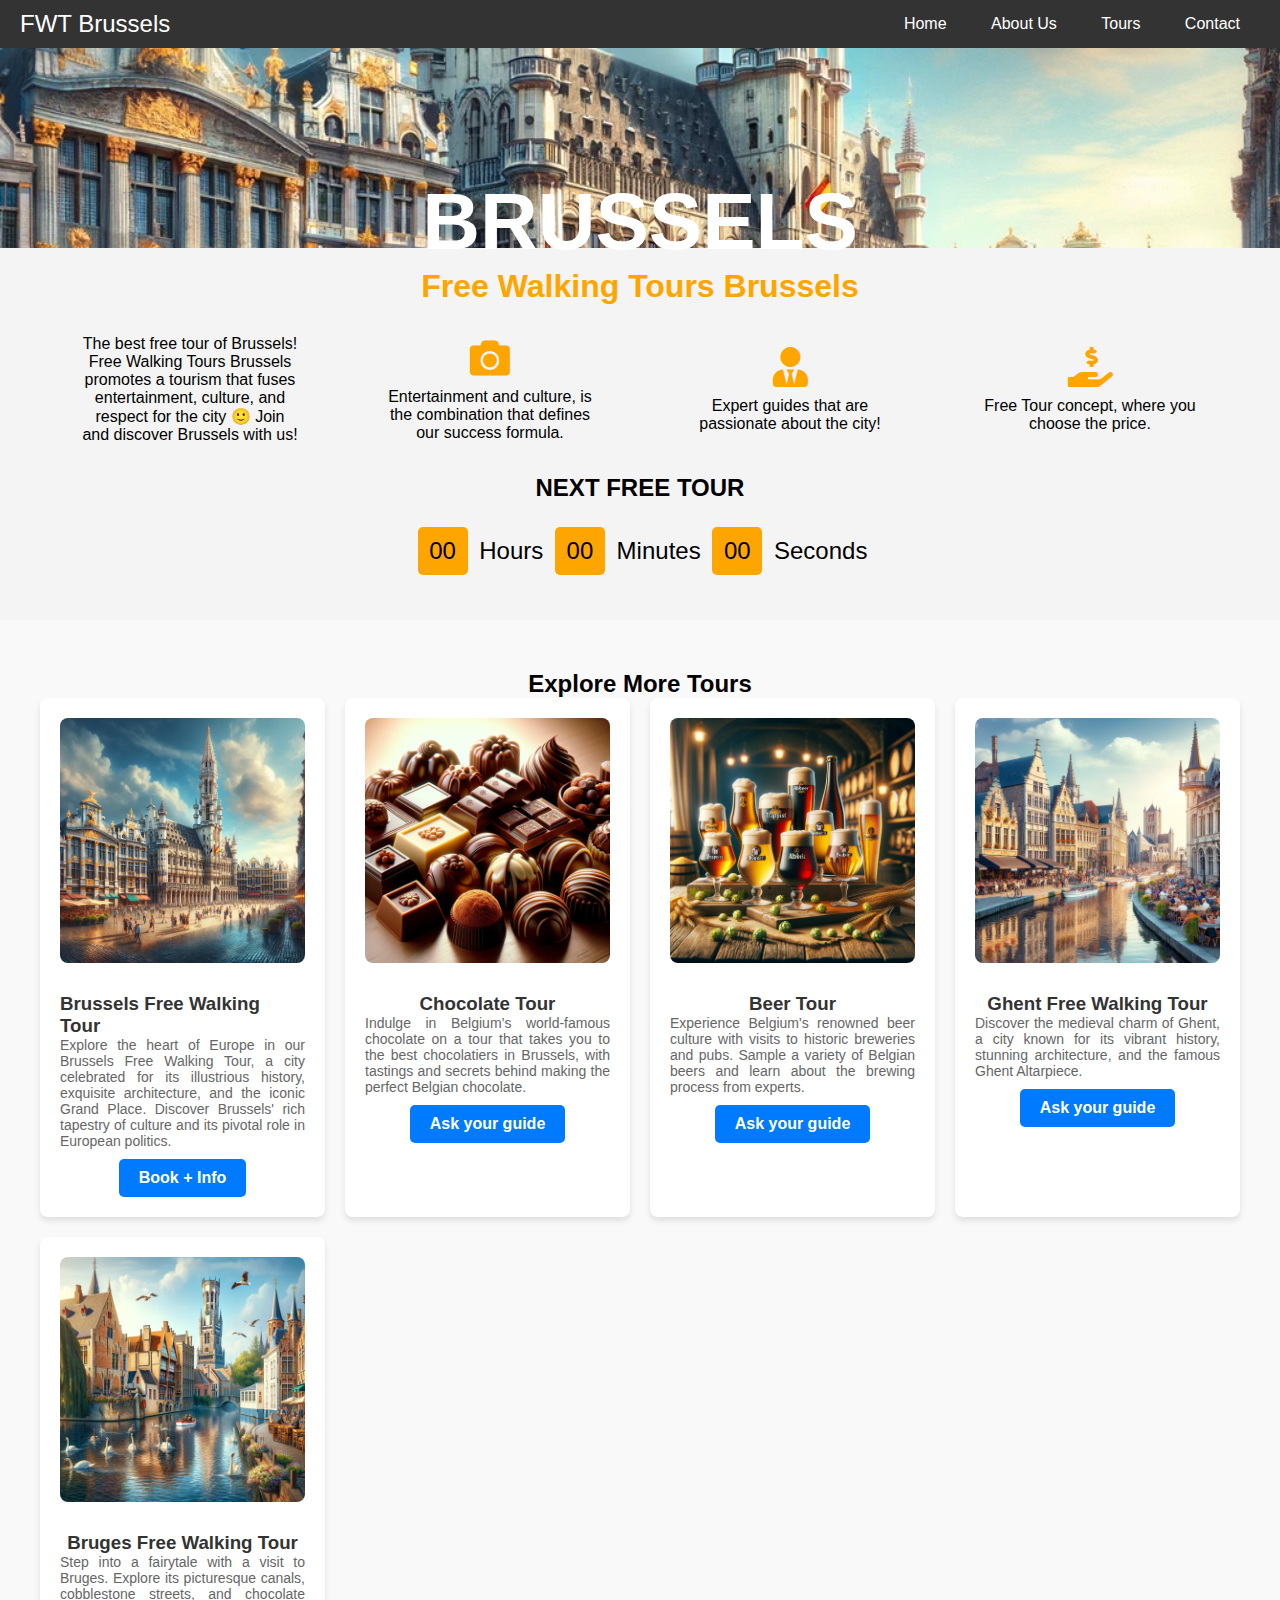
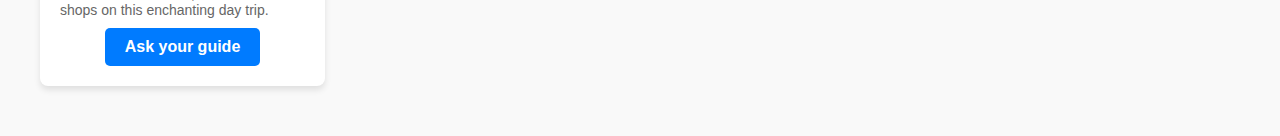
<file: index.html>
<!DOCTYPE html>
<html lang="en">
<head>
    <meta charset="UTF-8">
    <meta name="viewport" content="width=device-width, initial-scale=1.0">
  <!-- Primary Meta Tags -->
<title>Free Walking Tour Brussels | Discover the Heart of the City</title>
<meta name="description" content="Join our free walking tour in Brussels to explore the Grand Place, Manneken Pis, and more with local guides. Dive into the city's rich history and vibrant culture.">
<meta name="keywords" content="free walking tour Brussels, Brussels city tour, Grand Place, Manneken Pis, Brussels sightseeing, discover Brussels, Brussels history tour, Brussels culture tour">

<!-- Open Graph / Facebook -->
<meta property="og:title" content="Free Walking Tour Brussels | Discover the Heart of the City">
<meta property="og:description" content="Join our free walking tour in Brussels to explore the Grand Place, Manneken Pis, and more with local guides. Dive into the city's rich history and vibrant culture.">
<meta property="og:image" content="images/brussels-walking-tour.webp">
<meta property="og:url" content="https://www.freewalkingtourbrussels.com">
<meta property="og:type" content="website">

<!-- Twitter -->
<meta name="twitter:card" content="summary_large_image">
<meta name="twitter:title" content="Free Walking Tour Brussels | Discover the Heart of the City">
<meta name="twitter:description" content="Join our free walking tour in Brussels to explore the Grand Place, Manneken Pis, and more with local guides. Dive into the city's rich history and vibrant culture.">
<meta name="twitter:image" content="images/brussels-walking-tour.webp">


<link rel="stylesheet" href="style.css">
<style>
* {
    margin: 0;
    padding: 0;
    box-sizing: border-box;
}

body {
    font-family: Arial, sans-serif;
}

.navbar {
    display: flex;
    justify-content: space-between;
    align-items: center;
    background-color: #333;
    padding: 10px 20px;
}

.logo a {
    color: white;
    text-decoration: none;
    font-size: 24px;
}

.nav-links {
    list-style: none;
}

.nav-links li {
    display: inline-block;
}

.nav-links li a {
    color: white;
    text-decoration: none;
    padding: 10px 20px;
    transition: background 0.3s;
}

.nav-links li a:hover {
    background-color: #555;
}

.burger {
    display: none;
    cursor: pointer;
}

.burger div {
    width: 25px;
    height: 3px;
    background-color: white;
    margin: 5px;
    transition: all 0.3s ease;
}

@media screen and (max-width: 768px) {
    .nav-links {
        position: absolute;
        right: 0px;
        height: 92vh;
        top: 8vh;
        background-color: #333;
        display: flex;
        flex-direction: column;
        align-items: center;
        width: 50%;
        transform: translateX(100%);
        transition: transform 0.5s ease-in;
        z-index: 500;
        color: white;
    }

    .nav-links li {
        opacity: 0;
    }

    .burger {
        display: block;
    }
}

    header {
    background-image: url('images/brussels-walking-tour.webp');
    background-size: cover;
    background-position: center;
    color: white;
    padding: 100px 0;
    position: relative;   
}

#free-tour-brussels {
    font-family: Arial, sans-serif;
    text-align: center;
    padding: 20px;
    background-color: #f4f4f4;
}

#free-tour-brussels h1 {
    color: orange;
}

.countdown {
    font-size: 24px;
    margin: 20px;
}

.countdown span {
    display: inline-block;
    width: 50px;
    padding: 10px;
    background-color: orange;
    margin: 5px;
    border-radius: 5px;
}

.countdown span:not(:last-child):after {
    content: "";
}

.features-container {
    display: flex;
    justify-content: space-around; /* Distribute space evenly */
    align-items: center; /* Center items vertically */
    flex-wrap: wrap; /* Wrap items to next line on small screens */
    padding: 20px;
    background: #f4f4f4;
    border-radius: 8px;
}

.feature-item {
    display: flex;
    align-items: center; /* Align text and icon vertically */
    flex-direction: column; /* Stack icon and text vertically */
    flex-basis: 20%; /* Give each item a base width */
    text-align: center;
    padding: 10px;
}

.feature-item i {
    font-size: 40px; /* Larger icons */
    margin-bottom: 10px; /* Space between icon and text */
    color: orange; /* Icon color */
}

@media (max-width: 768px) {
    .features-container {
        flex-direction: column;
    }

    .feature-item {
        flex-basis: 100%; /* Full width on small screens */
    }
}


</style>
<link rel="stylesheet" href="https://cdnjs.cloudflare.com/ajax/libs/font-awesome/5.15.1/css/all.min.css">
</head>
<body>
    <nav class="navbar">
        <div class="logo">
            <a href="index.html">FWT Brussels</a>
        </div>
        <ul class="nav-links">
            <li><a href="#home">Home</a></li>
            <li><a href="#about">About Us</a></li>
            <li><a href="#tours">Tours</a></li>
            <li><a href="#contact">Contact</a></li>
        </ul>
        <div class="burger">
            <div></div>
            <div></div>
            <div></div>
        </div>
    </nav>

    <header>
        <div class="header-content">
<!--<i class="fab fa-tripadvisor"></i>-->
        </div>
        <div class="cityname"><b>BRUSSELS</b></div>
    </header>

    <section id="free-tour-brussels">
        <h1>Free Walking Tours Brussels</h1>
        <div class="features-container">
            <div class="feature-item">
                <!--<i class="fas fa-theater-masks"></i>-->
                <p>The best free tour of Brussels! Free Walking Tours Brussels promotes a tourism that fuses entertainment, culture, and respect for the city 🙂 Join and discover Brussels with us!</p>
            </div>
            <div class="feature-item">
                <i class="fas fa-camera"></i>
                <p>Entertainment and culture, is the combination that defines our success formula.</p>
            </div>
            <div class="feature-item">
                <i class="fas fa-user-tie"></i>
                <p>Expert guides that are passionate about the city!</p>
            </div>
            <div class="feature-item">
                <i class="fas fa-hand-holding-usd"></i>
                <p>Free Tour concept, where you choose the price.</p>
            </div>
        </div>
        
        <div id="next-tour-countdown">
            <h2>NEXT FREE TOUR</h2>
            <div class="countdown">
                <span id="hours">00</span> Hours
                <span id="minutes">00</span> Minutes
                <span id="seconds">00</span> Seconds
            </div>
        </div>
    </section>

    <section id="other-tours">
        <div class="container">
            <h2>Explore More Tours</h2>
            <div class="tour-items">
                <div class="tour-item">
                    <img src="images/brussels-walking-tour-md.webp" alt="Brussels Free Walking Tour" loading="lazy">
                    <h3>Brussels Free Walking Tour</h3>
                    <p>Explore the heart of Europe in our Brussels Free Walking Tour, a city celebrated for its illustrious history, exquisite architecture, and the iconic Grand Place. Discover Brussels' rich tapestry of culture and its pivotal role in European politics.</p>
                    <a href="free-walking-tour-brussels.html" class="read-more-btn">Book + Info</a>
                </div>
                <div class="tour-item">
                    <img src="images/chocolate-tour.webp" alt="Chocolate Tour" loading="lazy">
                    <h3>Chocolate Tour</h3>
                    <p>Indulge in Belgium’s world-famous chocolate on a tour that takes you to the best chocolatiers in Brussels, with tastings and secrets behind making the perfect Belgian chocolate.</p>
                    <a href="" class="read-more-btn">Ask your guide</a>
                </div>
                <div class="tour-item">
                    <img src="images/beer-tour.webp" alt="Beer Tour" loading="lazy">
                    <h3>Beer Tour</h3>
                    <p>Experience Belgium's renowned beer culture with visits to historic breweries and pubs. Sample a variety of Belgian beers and learn about the brewing process from experts.</p>
                    <a href="" class="read-more-btn">Ask your guide</a>
                </div>
                <div class="tour-item">
                    <img src="images/ghent-walking-tour.webp" alt="Ghent Free Walking Tour" loading="lazy">
                    <h3>Ghent Free Walking Tour</h3>
                    <p>Discover the medieval charm of Ghent, a city known for its vibrant history, stunning architecture, and the famous Ghent Altarpiece.</p>
                    <a href="" class="read-more-btn">Ask your guide</a>
                </div>
                <div class="tour-item">
                    <img src="images/bruges-walking-tour.webp" alt="Bruges Free Walking Tour" loading="lazy">
                    <h3>Bruges Free Walking Tour</h3>
                    <p>Step into a fairytale with a visit to Bruges. Explore its picturesque canals, cobblestone streets, and chocolate shops on this enchanting day trip.</p>
                    <a href="" class="read-more-btn">Ask your guide</a>
                </div>
            </div>
        </div>
    </section>


    <script>

function getNextTourDate() {
    var now = new Date();
    var tourTime = new Date(now.getFullYear(), now.getMonth(), now.getDate(), 11, 0, 0); // Today at 11:00 AM

    // If the current time is past today's 11:00 AM, set tourTime to tomorrow's 11:00 AM
    if (now.getTime() > tourTime.getTime()) {
        tourTime.setDate(tourTime.getDate() + 1);
    }

    return tourTime.getTime();
}


        function countdown() {
            const countDownDate = getNextTourDate();

    const x = setInterval(function() {
        const now = new Date().getTime();
        const distance = countDownDate - now;

        const hours = Math.floor((distance % (1000 * 60 * 60 * 24)) / (1000 * 60 * 60));
        const minutes = Math.floor((distance % (1000 * 60 * 60)) / (1000 * 60));
        const seconds = Math.floor((distance % (1000 * 60)) / 1000);

        document.getElementById("hours").textContent = hours < 10 ? '0' + hours : hours;
        document.getElementById("minutes").textContent = minutes < 10 ? '0' + minutes : minutes;
        document.getElementById("seconds").textContent = seconds < 10 ? '0' + seconds : seconds;

        if (distance < 0) {
            clearInterval(x);
            document.getElementById("next-tour-countdown").innerHTML = "The tour has started!";
        }
    }, 1000);
}

document.addEventListener('DOMContentLoaded', countdown);

    </script>

    <script>
        const burger = document.querySelector('.burger');
const navLinks = document.querySelector('.nav-links');

burger.addEventListener('click', () => {
    navLinks.style.transform = navLinks.style.transform === 'translateX(0%)' ? 'translateX(100%)' : 'translateX(0%)';
    // Animating links
    Array.from(navLinks.children).forEach((link, index) => {
        if (link.style.animation) {
            link.style.animation = '';
        } else {
            link.style.animation = `navLinkFade 0.5s ease forwards ${index / 7 + 0.3}s`;
        }
    });
});

// Optional: Add animation keyframes for nav links

    </script>
</body>
</html>
</file>
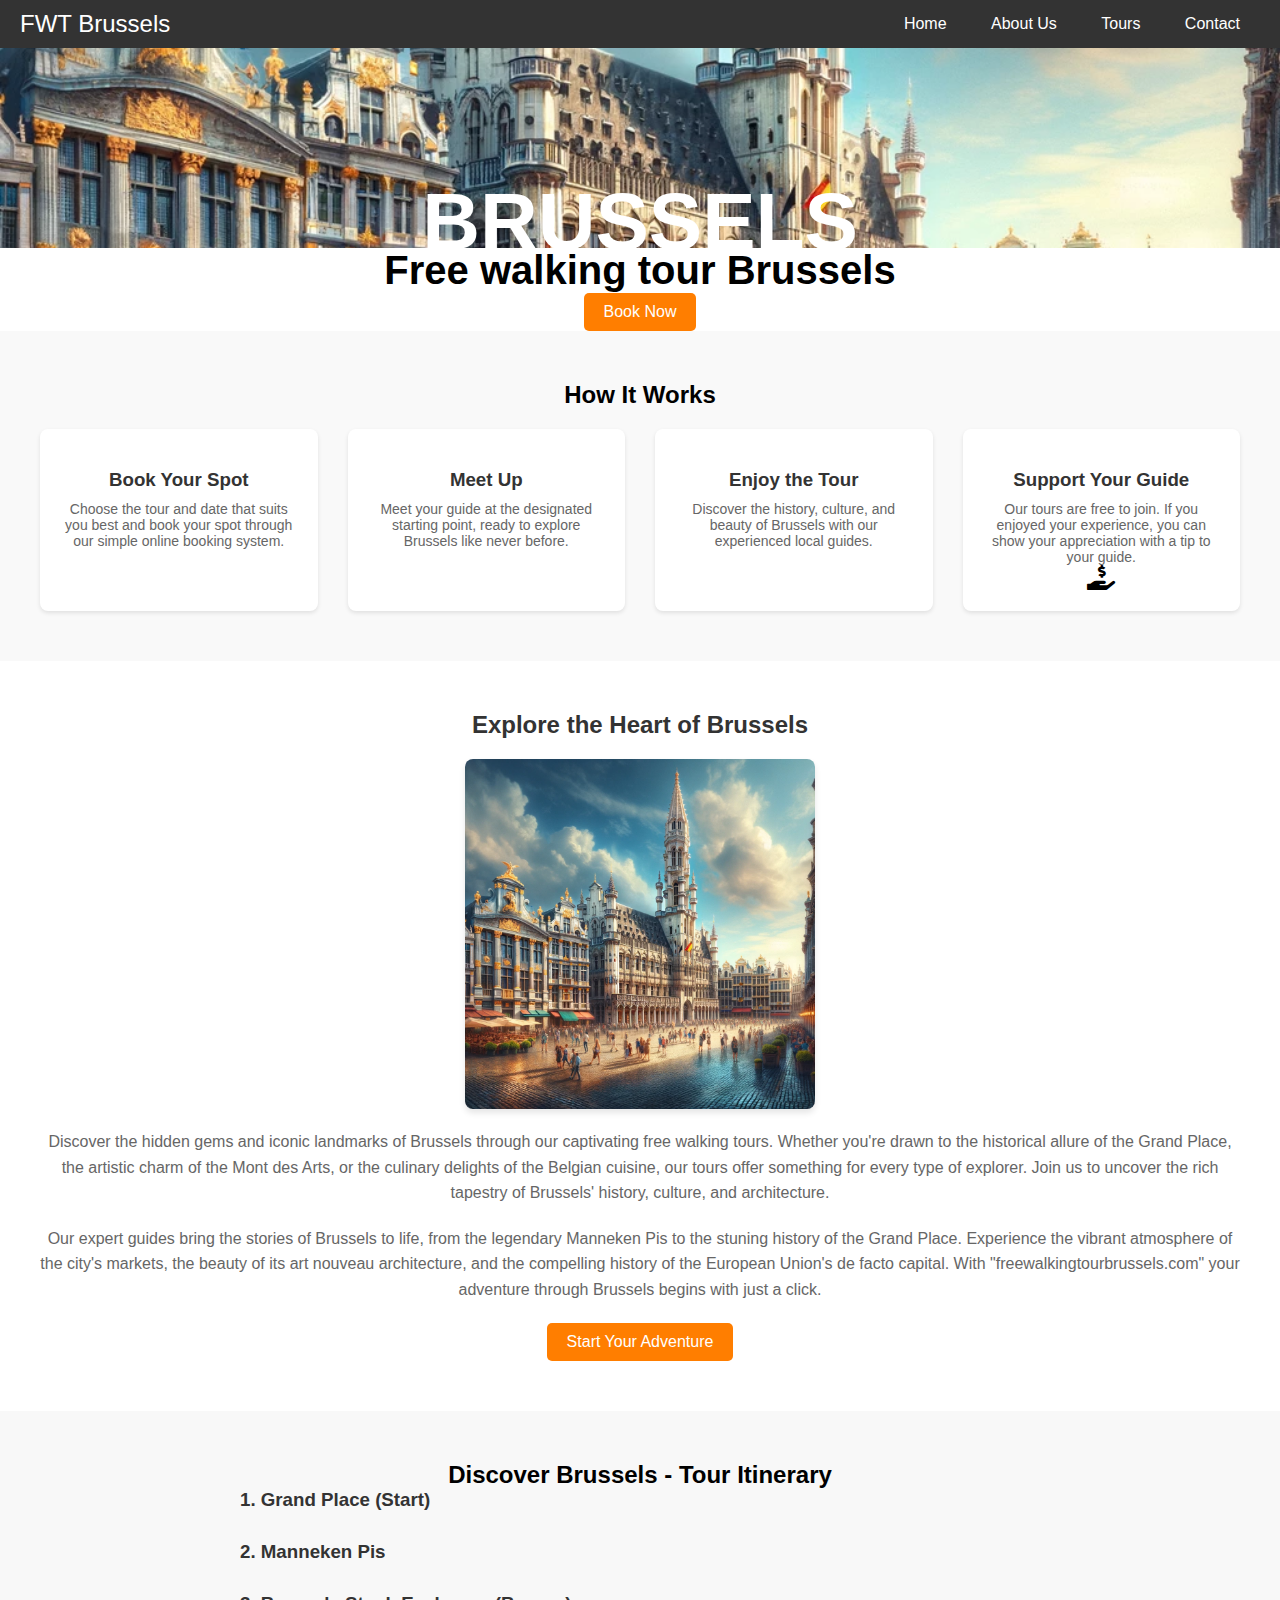
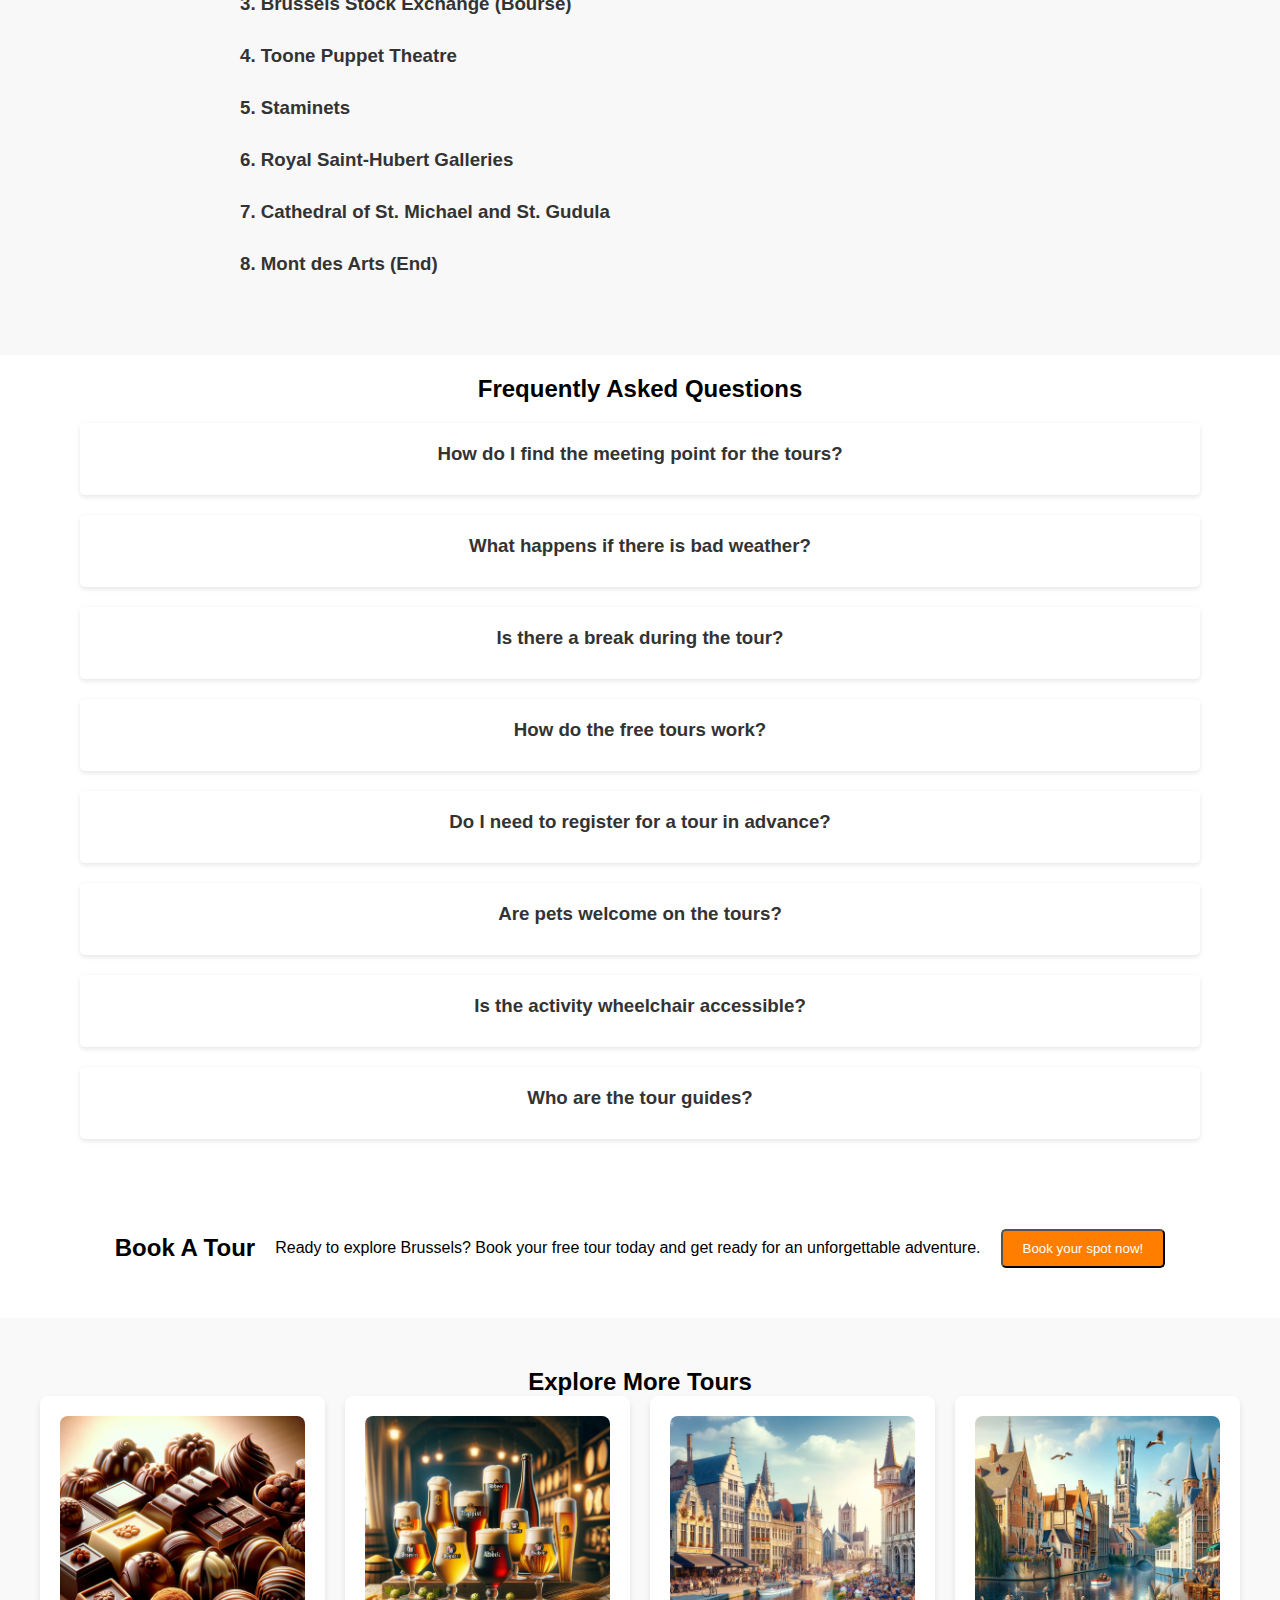
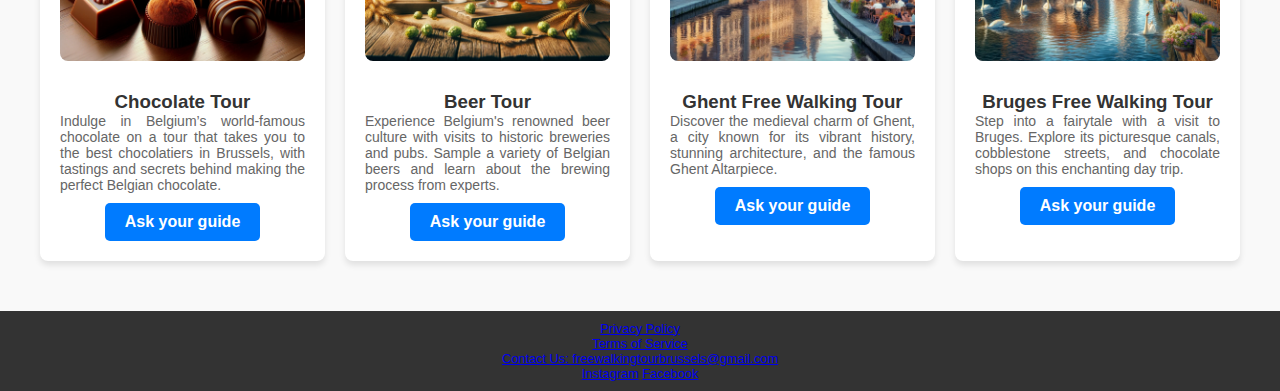
<file: free-walking-tour-brussels.html>
<!DOCTYPE html>
<html lang="en">
<head>
    <meta charset="UTF-8">
    <meta name="viewport" content="width=device-width, initial-scale=1.0">
  <!-- Primary Meta Tags -->
<title>Free Walking Tour Brussels | Discover the Heart of the City</title>
<meta name="description" content="Join our free walking tour in Brussels to explore the Grand Place, Manneken Pis, and more with local guides. Dive into the city's rich history and vibrant culture.">
<meta name="keywords" content="free walking tour Brussels, Brussels city tour, Grand Place, Manneken Pis, Brussels sightseeing, discover Brussels, Brussels history tour, Brussels culture tour">

<!-- Open Graph / Facebook -->
<meta property="og:title" content="Free Walking Tour Brussels | Discover the Heart of the City">
<meta property="og:description" content="Join our free walking tour in Brussels to explore the Grand Place, Manneken Pis, and more with local guides. Dive into the city's rich history and vibrant culture.">
<meta property="og:image" content="images/brussels-walking-tour.webp">
<meta property="og:url" content="https://www.freewalkingtourbrussels.com">
<meta property="og:type" content="website">

<!-- Twitter -->
<meta name="twitter:card" content="summary_large_image">
<meta name="twitter:title" content="Free Walking Tour Brussels | Discover the Heart of the City">
<meta name="twitter:description" content="Join our free walking tour in Brussels to explore the Grand Place, Manneken Pis, and more with local guides. Dive into the city's rich history and vibrant culture.">
<meta name="twitter:image" content="images/brussels-walking-tour.webp">


<link rel="stylesheet" href="style.css">
<style>
    header {
    background-image: url('images/brussels-walking-tour.webp');
    background-size: cover;
    background-position: center;
    color: white;
    padding: 100px 0;
    position: relative;   
}
</style>
<link rel="stylesheet" href="https://cdnjs.cloudflare.com/ajax/libs/font-awesome/5.15.1/css/all.min.css">
</head>
<body>

    <nav class="navbar">
        <div class="logo">
            <a href="index.html">FWT Brussels</a>
        </div>
        <ul class="nav-links">
            <li><a href="#home">Home</a></li>
            <li><a href="#about">About Us</a></li>
            <li><a href="#tours">Tours</a></li>
            <li><a href="#contact">Contact</a></li>
        </ul>
        <div class="burger">
            <div></div>
            <div></div>
            <div></div>
        </div>
    </nav>

    <header>
        <div class="header-content">
            <!--<i class="fab fa-tripadvisor"></i>-->
        </div>
       <div class="cityname"><b>BRUSSELS</b></div>
    </header>

    <div class="header-content">
        <h1>Free walking tour Brussels</h1>
        <!--<p>Discover Brussels Like Never Before</p>-->
        <a href="#book" class="cta">Book Now</a>
    </div>
    
    <section id="how-it-works">
        <div class="container">
            <h2>How It Works</h2>
            <div class="steps-container">
                <!--
                <div class="step">
                    <h3>Browse Tours</h3>
                    <p>Explore our selection of free walking tours in Brussels, each offering a unique perspective of the city.</p>
                </div>
                -->
                <div class="step">
                    <h3>Book Your Spot</h3>
                    <p>Choose the tour and date that suits you best and book your spot through our simple online booking system.</p>
                </div>
                <div class="step">
                    <h3>Meet Up</h3>
                    <p>Meet your guide at the designated starting point, ready to explore Brussels like never before.</p>
                </div>
                <div class="step">
                    <h3>Enjoy the Tour</h3>
                    <p>Discover the history, culture, and beauty of Brussels with our experienced local guides.</p>
                </div>
                <div class="step">
                    <h3>Support Your Guide</h3>
                    <p>Our tours are free to join. If you enjoyed your experience, you can show your appreciation with a tip to your guide.</p>
                    <i class="fas fa-hand-holding-usd"></i>
                </div>
            </div>
        </div>
    </section>

    
    <section id="explore-brussels" class="seo-section">
        <div class="container">
            <h2>Explore the Heart of Brussels</h2>
            <div class="tour-images">
                <img src="images/brussels-walking-tour.webp" alt="Grand Place free walking tour" class="tour-photo" loading="lazy">
                <!--<img src="images/Manneken-Pis.jpg" alt="Manneken Pis fre walking tour" class="tour-photo">-->
            </div>
            <p>Discover the hidden gems and iconic landmarks of Brussels through our captivating free walking tours. Whether you're drawn to the historical allure of the Grand Place, the artistic charm of the Mont des Arts, or the culinary delights of the Belgian cuisine, our tours offer something for every type of explorer. Join us to uncover the rich tapestry of Brussels' history, culture, and architecture.</p>
            <p>Our expert guides bring the stories of Brussels to life, from the legendary Manneken Pis to the stuning history of the Grand Place. Experience the vibrant atmosphere of the city's markets, the beauty of its art nouveau architecture, and the compelling history of the European Union's de facto capital. With "freewalkingtourbrussels.com" your adventure through Brussels begins with just a click.</p>
           <a href="#book" class="cta">Start Your Adventure</a>
        </div>
    </section>
    
    <section id="tour-itinerary">
        <h2>Discover Brussels - Tour Itinerary</h2>
        <div class="itinerary-container">
            <!-- Each point of interest -->
            <!--
            <div class="itinerary-item">
                <h3>1. Grand Place (Start)</h3>
                <p>Begin the tour at Brussels' central square, known for its ornate buildings, including the Town Hall and the King's House or Maison du Roi. The Grand Place is a UNESCO World Heritage site and offers a breathtaking start to the tour.</p>
                <span>Duration: 10 minutes</span>
            </div>
    
            <div class="itinerary-item">
                <h3>2. Manneken Pis</h3>
                <p>A short walk from the Grand Place, visit the famous Manneken Pis, a small bronze sculpture depicting a little boy urinating into a fountain. Despite its size, this statue is a symbol of Brussels' irreverent humor.</p>
                <span>Duration: 10 minutes</span>
            </div>
    
            <div class="itinerary-item">
                <h3>3. Galeries Royales Saint-Hubert</h3>
                <p>Head to one of Europe's oldest shopping arcades, known for its elegant glass roof. The galleries house luxury shops, cafes, and a theater. It's a perfect example of the city's 19th-century elegance.</p>
                <span>Duration: 15 minutes</span>
            </div>
    
            <div class="itinerary-item">
                <h3>4. Cathedral of St. Michael and St. Gudula</h3>
                <p>A short walk leads to this Gothic cathedral, which took about 300 years to complete. The cathedral is dedicated to the patron saints of Brussels and is a site of national importance.</p>
                <span>Duration: 15 minutes</span>
            </div>
            <div class="itinerary-item">
                <h3>5. Mont des Arts</h3>
                <p>Continue to the Mont des Arts, offering one of the best views of the city. This cultural quarter is home to the Royal Library, the National Archives, and several museums, including the Magritte Museum.</p>
                <span>Duration: 15 minutes</span>
            </div>
            <div class="itinerary-item">
                <h3>6. Place Royale (Koningsplein)</h3>
                <p>Just a stone's throw from Mont des Arts, the Place Royale is a historic square surrounded by neoclassical architecture, including the Church of Saint Jacques-sur-Coudenberg and the Royal Palace (view from the outside).</p>
                <span>Duration: 10 minutes</span>
            </div>
            <div class="itinerary-item">
                <h3>7. Royal Palace of Brussels</h3>
                <p>Though not always open to the public, the facade of the Royal Palace is impressive and serves as the official palace of the King and Queen of Belgium, symbolizing Belgium's constitutional monarchy.</p>
                <span>Duration: 10 minutes (view from the outside)</span>
            </div>
            <div class="itinerary-item">
                <h3>8. Parc de Bruxelles (Warandepark)</h3>
                <p>Walk through the largest urban public park in Brussels. The park is directly opposite the Royal Palace and offers a peaceful retreat with its paths, statues, and manicured lawns.</p>
                <span>Duration: 15 minutes</span>
            </div>
            <div class="itinerary-item">
                <h3>9. Magritte Museum</h3>
                <p>For art lovers, a visit to the Magritte Museum showcases the largest collection of works by the Belgian surrealist artist René Magritte. Located in the Mont des Arts cultural complex. </p>
                <span>Duration: Optional (if time allows and interest)</span>
            </div>
            <div class="itinerary-item">
                <h3>10. Return to Grand Place</h3>
                <p>Conclude the tour by strolling back to the Grand Place, where participants can enjoy Belgian specialties like waffles and chocolate, or simply bask in the beauty of the square as the evening lights begin to glow.</p>
                <span>Duration: Return walk, 10 minutes</span>
            </div>
            -->
            <!-- Repeat for each point of interest -->
            <div class="itinerary-item">
                <h3>1. Grand Place (Start)</h3>
            </div>
            <div class="itinerary-item">
                <h3>2. Manneken Pis</h3>
            </div>
            <div class="itinerary-item">
                <h3>3. Brussels Stock Exchange (Bourse)</h3>
            </div>
            <div class="itinerary-item">
                <h3>4. Toone Puppet Theatre</h3>
            </div>
            <div class="itinerary-item">
                <h3>5. Staminets</h3>
            </div>
            <div class="itinerary-item">
                <h3>6. Royal Saint-Hubert Galleries</h3>
            </div>
            <div class="itinerary-item">
                <h3>7. Cathedral of St. Michael and St. Gudula</h3>
            </div>
            <div class="itinerary-item">
                <h3>8. Mont des Arts (End)</h3>
            </div>
    
        </div>
    </section>
    
    <section id="faq">
        <div class="container">
            <h2>Frequently Asked Questions</h2>
            <div class="faq-container">
                <div class="faq-item">
                    <h3>How do I find the meeting point for the tours?</h3>
                    <p>The meeting point is specified in the booking confirmation. Our guides carry umbrellas or visible badges so you can easily recognize them.</p>
                </div>
                <div class="faq-item">
                    <h3>What happens if there is bad weather?</h3>
                    <p>The tours go ahead rain or shine. We recommend wearing suitable rainwear and waterproof shoes in case the weather changes. Only in cases of extreme conditions will we consider cancelling the tour for safety reasons.</p>
                </div>
                <div class="faq-item">
                    <h3>Is there a break during the tour?</h3>
                    <p>Yes, there is a break in the middle of the tour. There you can use the bathroom and have a drink if you wish.</p>
                </div>
                <div class="faq-item">
                    <h3>How do the free tours work?</h3>
                    <p>Our tours are free with the option to leave a tip at the end if you enjoyed the experience. This allows everyone to contribute according to their satisfaction and budget.</p>
                </div>
                <div class="faq-item">
                    <h3>Do I need to register for a tour in advance?</h3>
                    <p>While it is not mandatory, we recommend registering in advance to guarantee your spot, as spaces are limited and the tours are popular.</p>
                </div>
                <div class="faq-item">
                    <h3>Are pets welcome on the tours?</h3>
                    <p>Yes, well-behaved pets are welcome on our tours as long as they are under control at all times.</p>
                </div>
                <div class="faq-item">
                    <h3>Is the activity wheelchair accessible?</h3>
                    <p>We strive to make our tours as accessible as possible, but some routes may have limitations due to the historic nature of the paths. Please contact us in advance to discuss accessible options.</p>
                </div>
                <div class="faq-item">
                    <h3>Who are the tour guides?</h3>
                    <p>Our guides are local experts who are passionate and well-informed about the history and culture of Brussels. They are all trained to provide an informative and entertaining experience.</p>
                </div>
            </div>
        </div>
    </section>
    
    
    <section id="book" class="book-section">
        <h2>Book A Tour</h2>
        <p>Ready to explore Brussels? Book your free tour today and get ready for an unforgettable adventure.</p>
        <!-- Booking form or link -->
        <div class="">            
            <!-- Noscript content for added SEO -->
            <noscript><a href="https://www.eventbrite.com/e/test-tickets-897910282827" rel="noopener noreferrer" target="_blank">Buy Tickets on Eventbrite</a></noscript>
            <!-- You can customize this button any way you like -->
            <button id="eventbrite-widget-modal-trigger-897910282827" type="button" class="cta">Book your spot now!</button>

            <script src="https://www.eventbrite.es/static/widgets/eb_widgets.js"></script>

            <script type="text/javascript">
                var exampleCallback = function() {
                    console.log('Order complete!');
                };

                window.EBWidgets.createWidget({
                    widgetType: 'checkout',
                    eventId: '897910282827',
                    modal: true,
                    modalTriggerElementId: 'eventbrite-widget-modal-trigger-897910282827',
                    onOrderComplete: exampleCallback
                });
            </script>
        </div>

    </section>


    <section id="other-tours">
        <div class="container">
            <h2>Explore More Tours</h2>
            <div class="tour-items">
                <div class="tour-item">
                    <img src="images/chocolate-tour.webp" alt="Chocolate Tour" loading="lazy">
                    <h3>Chocolate Tour</h3>
                    <p>Indulge in Belgium’s world-famous chocolate on a tour that takes you to the best chocolatiers in Brussels, with tastings and secrets behind making the perfect Belgian chocolate.</p>
                    <a href="" class="read-more-btn">Ask your guide</a>
                </div>
                <div class="tour-item">
                    <img src="images/beer-tour.webp" alt="Beer Tour" loading="lazy">
                    <h3>Beer Tour</h3>
                    <p>Experience Belgium's renowned beer culture with visits to historic breweries and pubs. Sample a variety of Belgian beers and learn about the brewing process from experts.</p>
                    <a href="" class="read-more-btn">Ask your guide</a>
                </div>
                <div class="tour-item">
                    <img src="images/ghent-walking-tour.webp" alt="Ghent Free Walking Tour" loading="lazy">
                    <h3>Ghent Free Walking Tour</h3>
                    <p>Discover the medieval charm of Ghent, a city known for its vibrant history, stunning architecture, and the famous Ghent Altarpiece.</p>
                    <a href="" class="read-more-btn">Ask your guide</a>
                </div>
                <div class="tour-item">
                    <img src="images/bruges-walking-tour.webp" alt="Bruges Free Walking Tour" loading="lazy">
                    <h3>Bruges Free Walking Tour</h3>
                    <p>Step into a fairytale with a visit to Bruges. Explore its picturesque canals, cobblestone streets, and chocolate shops on this enchanting day trip.</p>
                    <a href="" class="read-more-btn">Ask your guide</a>
                </div>
            </div>
        </div>
    </section>
    
    
    <footer>
        <nav>
            <ul>
                <li><a href="#">Privacy Policy</a></li>
                <li><a href="#">Terms of Service</a></li>
            </ul>
        </nav>
        <div class="contact">
            <a href="#">Contact Us: freewalkingtourbrussels@gmail.com</a>            
        </div>
        <div class="social-media">
            <a href="#">Instagram</a>
            <a href="#">Facebook</a>
        </div>
    </footer>

    
    <script>
        document.addEventListener("DOMContentLoaded", function() {
            var faqs = document.querySelectorAll('.faq-item h3');
        
            faqs.forEach(function(faq) {
                faq.addEventListener('click', function() {
                    // This toggles the display of the answer paragraph.
                    var answer = this.nextElementSibling;
                    if (answer.style.display === "block") {
                        answer.style.display = "none";
                    } else {
                        answer.style.display = "block";
                    }
                });
            });
        });
    </script>


<script>
    const burger = document.querySelector('.burger');
const navLinks = document.querySelector('.nav-links');

burger.addEventListener('click', () => {
navLinks.style.transform = navLinks.style.transform === 'translateX(0%)' ? 'translateX(100%)' : 'translateX(0%)';
// Animating links
Array.from(navLinks.children).forEach((link, index) => {
    if (link.style.animation) {
        link.style.animation = '';
    } else {
        link.style.animation = `navLinkFade 0.5s ease forwards ${index / 7 + 0.3}s`;
    }
});
});

// Optional: Add animation keyframes for nav links

</script>

</body>
</html>
</file>
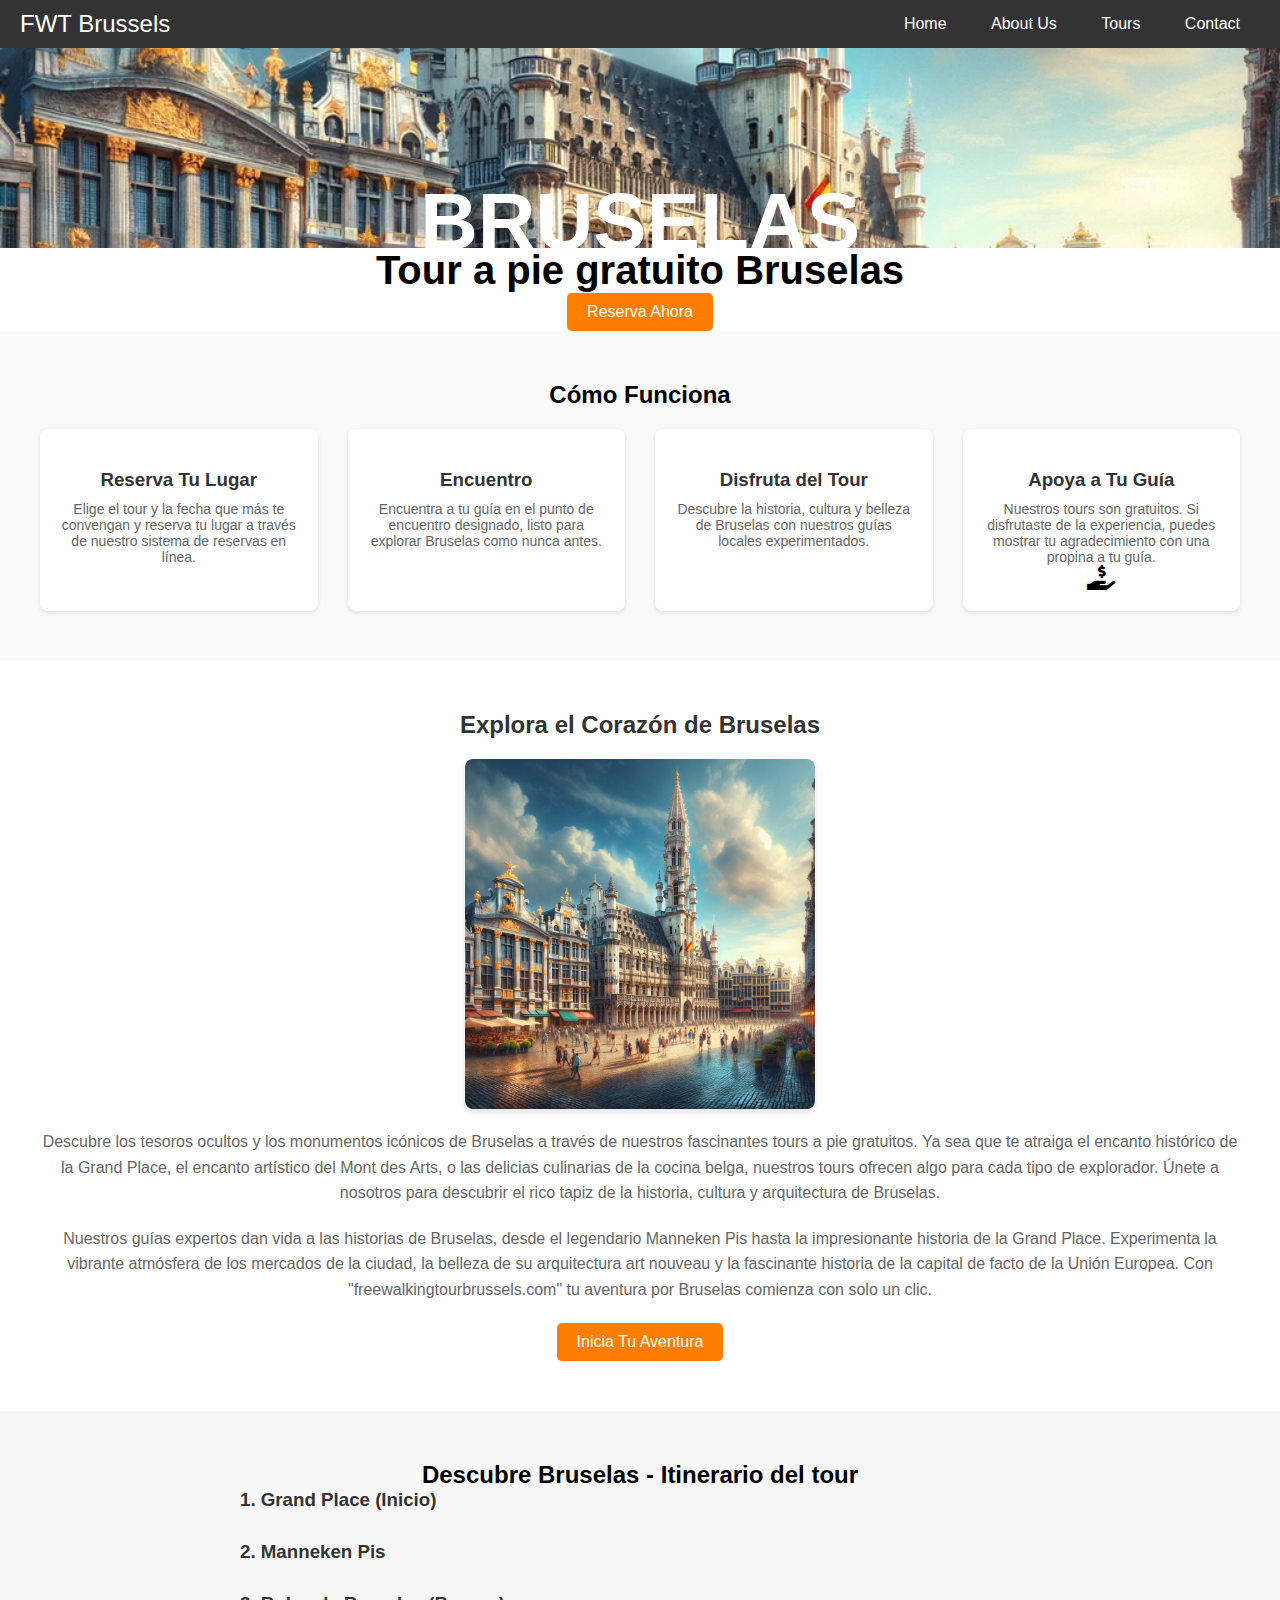
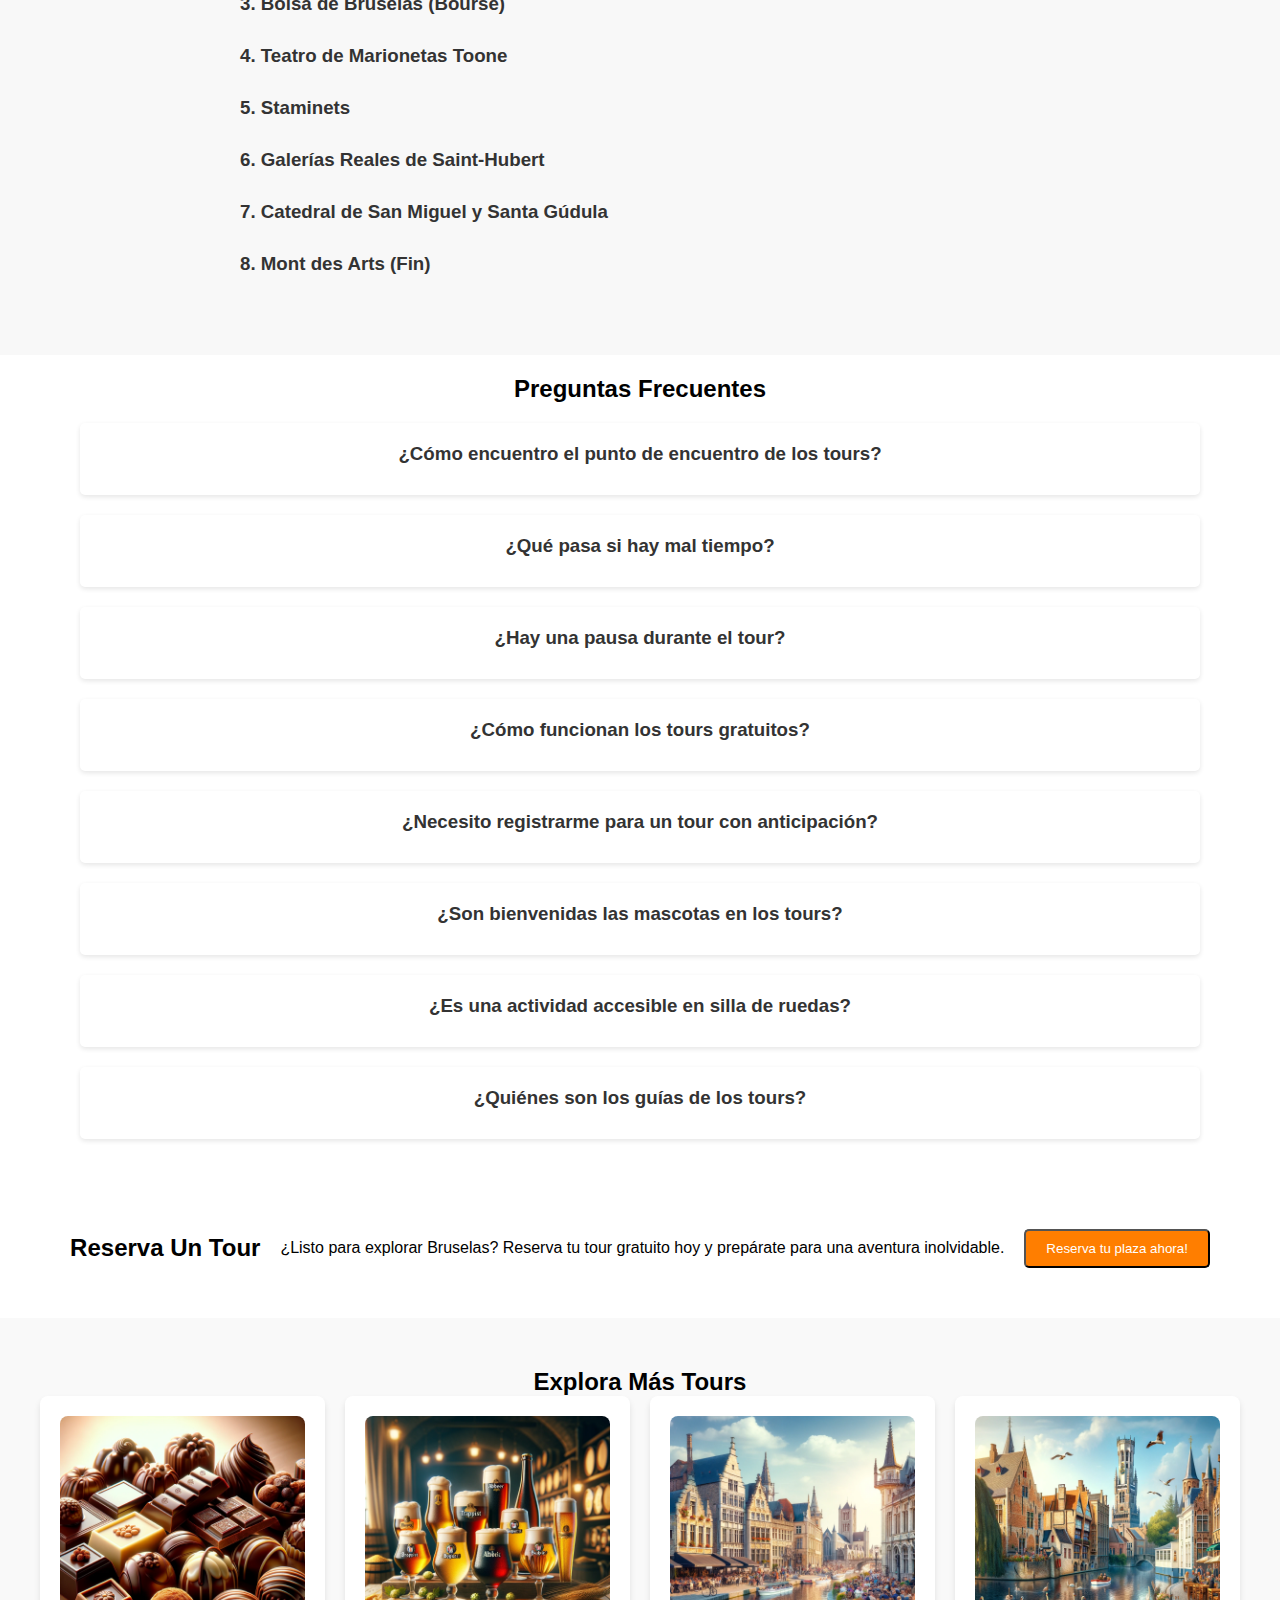
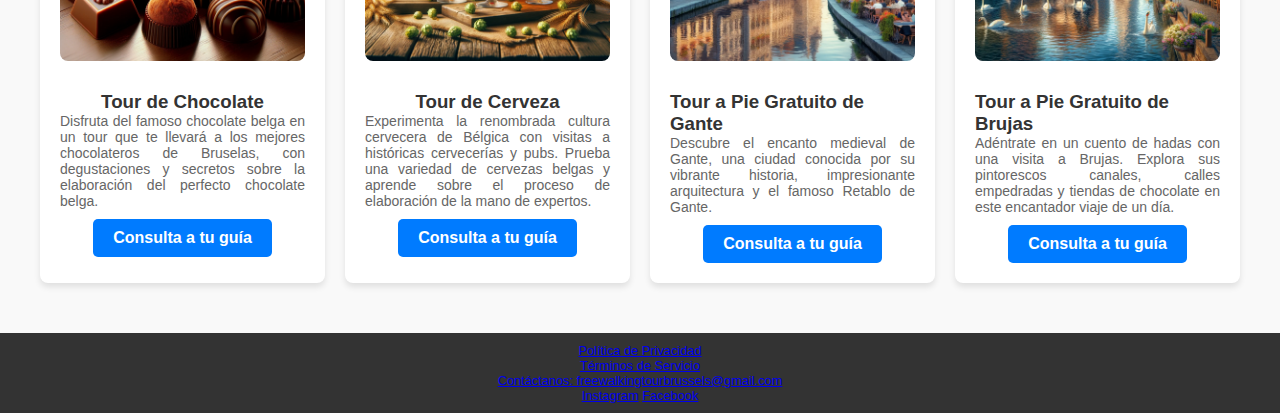
<file: tour-a-pie-gratis-bruselas.html>
<!DOCTYPE html>
<html lang="es">
<head>
    <meta charset="UTF-8">
    <meta name="viewport" content="width=device-width, initial-scale=1.0">
    <!-- Primary Meta Tags -->
    <title>Tour a Pie Gratuito en Bruselas | Descubre el Corazón de la Ciudad</title>
    <meta name="description" content="Únete a nuestro tour a pie gratuito en Bruselas para explorar la Grand Place, Manneken Pis y más con guías locales. Sumérgete en la rica historia y la vibrante cultura de la ciudad.">
    <meta name="keywords" content="tour a pie gratuito Bruselas, tour ciudad Bruselas, Grand Place, Manneken Pis, turismo Bruselas, descubrir Bruselas, tour historia Bruselas, tour cultura Bruselas">

    <!-- Open Graph / Facebook -->
    <meta property="og:title" content="Tour a Pie Gratuito en Bruselas | Descubre el Corazón de la Ciudad">
    <meta property="og:description" content="Únete a nuestro tour a pie gratuito en Bruselas para explorar la Grand Place, Manneken Pis y más con guías locales. Sumérgete en la rica historia y la vibrante cultura de la ciudad.">
    <meta property="og:image" content="images/brussels-walking-tour.webp">
    <meta property="og:url" content="https://www.freewalkingtourbrussels.com">
    <meta property="og:type" content="website">

    <!-- Twitter -->
    <meta name="twitter:card" content="summary_large_image">
    <meta name="twitter:title" content="Tour a Pie Gratuito en Bruselas | Descubre el Corazón de la Ciudad">
    <meta name="twitter:description" content="Únete a nuestro tour a pie gratuito en Bruselas para explorar la Grand Place, Manneken Pis y más con guías locales. Sumérgete en la rica historia y la vibrante cultura de la ciudad.">
    <meta name="twitter:image" content="images/brussels-walking-tour.webp">

    <link rel="stylesheet" href="style.css">
    <style>
        header {
            background-image: url('images/brussels-walking-tour.webp');
            background-size: cover;
            background-position: center;
            color: white;
            padding: 100px 0;
            position: relative;   
        }
    </style>
<link rel="stylesheet" href="https://cdnjs.cloudflare.com/ajax/libs/font-awesome/5.15.1/css/all.min.css">

</head>
<body>

    <nav class="navbar">
        <div class="logo">
            <a href="index.html">FWT Brussels</a>
        </div>
        <ul class="nav-links">
            <li><a href="#home">Home</a></li>
            <li><a href="#about">About Us</a></li>
            <li><a href="#tours">Tours</a></li>
            <li><a href="#contact">Contact</a></li>
        </ul>
        <div class="burger">
            <div></div>
            <div></div>
            <div></div>
        </div>
    </nav>

    <header>
        <div class="header-content">
       <!--<i class="fab fa-tripadvisor"></i>-->
     </div>
        <div class="cityname"><b>BRUSELAS</b></div>
    </header>

    <div class="header-content">
        <h1>Tour a pie gratuito Bruselas</h1>
        <a href="#book" class="cta">Reserva Ahora</a>
    </div>

    <section id="how-it-works">
        <div class="container">
            <h2>Cómo Funciona</h2>
            <div class="steps-container">
                <div class="step">
                    <h3>Reserva Tu Lugar</h3>
                    <p>Elige el tour y la fecha que más te convengan y reserva tu lugar a través de nuestro sistema de reservas en línea.</p>
                </div>
                <div class="step">
                    <h3>Encuentro</h3>
                    <p>Encuentra a tu guía en el punto de encuentro designado, listo para explorar Bruselas como nunca antes.</p>
                </div>
                <div class="step">
                    <h3>Disfruta del Tour</h3>
                    <p>Descubre la historia, cultura y belleza de Bruselas con nuestros guías locales experimentados.</p>
                </div>
                <div class="step">
                    <h3>Apoya a Tu Guía</h3>
                    <p>Nuestros tours son gratuitos. Si disfrutaste de la experiencia, puedes mostrar tu agradecimiento con una propina a tu guía.</p>
                    <i class="fas fa-hand-holding-usd"></i>
                </div>
            </div>
        </div>
    </section>

    <section id="explore-brussels" class="seo-section">
        <div class="container">
            <h2>Explora el Corazón de Bruselas</h2>
            <div class="tour-images">
                <img src="images/brussels-walking-tour.webp" alt="Tour a pie por la Grand Place" class="tour-photo" loading="lazy">
            </div>
            <p>Descubre los tesoros ocultos y los monumentos icónicos de Bruselas a través de nuestros fascinantes tours a pie gratuitos. Ya sea que te atraiga el encanto histórico de la Grand Place, el encanto artístico del Mont des Arts, o las delicias culinarias de la cocina belga, nuestros tours ofrecen algo para cada tipo de explorador. Únete a nosotros para descubrir el rico tapiz de la historia, cultura y arquitectura de Bruselas.</p>
            <p>Nuestros guías expertos dan vida a las historias de Bruselas, desde el legendario Manneken Pis hasta la impresionante historia de la Grand Place. Experimenta la vibrante atmósfera de los mercados de la ciudad, la belleza de su arquitectura art nouveau y la fascinante historia de la capital de facto de la Unión Europea. Con "freewalkingtourbrussels.com" tu aventura por Bruselas comienza con solo un clic.</p>
            <a href="#book" class="cta">Inicia Tu Aventura</a>
        </div>
    </section>

    <section id="tour-itinerary">
        <h2>Descubre Bruselas - Itinerario del tour</h2>
        <div class="itinerary-container">
            <div class="itinerary-item">
                <h3>1. Grand Place (Inicio)</h3>
            </div>
            <div class="itinerary-item">
                <h3>2. Manneken Pis</h3>
            </div>
            <div class="itinerary-item">
                <h3>3. Bolsa de Bruselas (Bourse)</h3>
            </div>
            <div class="itinerary-item">
                <h3>4. Teatro de Marionetas Toone</h3>
            </div>
            <div class="itinerary-item">
                <h3>5. Staminets</h3>
            </div>
            <div class="itinerary-item">
                <h3>6. Galerías Reales de Saint-Hubert</h3>
            </div>
            <div class="itinerary-item">
                <h3>7. Catedral de San Miguel y Santa Gúdula</h3>
            </div>
            <div class="itinerary-item">
                <h3>8. Mont des Arts (Fin)</h3>
            </div>
            
        </div>
    </section>

    <section id="faq">
        <div class="container">
            <h2>Preguntas Frecuentes</h2>
            <div class="faq-container">
                <div class="faq-item">
                    <h3>¿Cómo encuentro el punto de encuentro de los tours?</h3>
                    <p>El punto de encuentro se especifica en la confirmación de la reserva. Nuestros guías llevan paraguas o distintivos visibles para que puedas reconocerlos fácilmente.</p>
                </div>
                <div class="faq-item">
                    <h3>¿Qué pasa si hay mal tiempo?</h3>
                    <p>Los tours se realizan llueva o truene. Te recomendamos llevar ropa adecuada para la lluvia y calzado impermeable en caso de que el clima cambie. Solo en casos de condiciones extremas, consideraremos cancelar el tour por seguridad.</p>
                </div>
                <div class="faq-item">
                    <h3>¿Hay una pausa durante el tour?</h3>
                    <p>Sí, hay una pausa en el medio del tour en. Allí puedes usar el baño y tomar algo si lo deseas.</p>
                </div>
                <div class="faq-item">
                    <h3>¿Cómo funcionan los tours gratuitos?</h3>
                    <p>Nuestros tours son gratuitos con la opción de dejar una propina al final si disfrutaste la experiencia. Esto permite que cada quien aporte según su satisfacción y presupuesto.</p>
                </div>
                <div class="faq-item">
                    <h3>¿Necesito registrarme para un tour con anticipación?</h3>
                    <p>Aunque no es obligatorio, recomendamos registrarte con anticipación para garantizar tu lugar, ya que los cupos son limitados y los tours son populares.</p>
                </div>
                <div class="faq-item">
                    <h3>¿Son bienvenidas las mascotas en los tours?</h3>
                    <p>Sí, las mascotas bien comportadas son bienvenidas en nuestros tours siempre que estén bajo control en todo momento.</p>
                </div>
                <div class="faq-item">
                    <h3>¿Es una actividad accesible en silla de ruedas?</h3>
                    <p>Trabajamos por hacer nuestros tours lo más accesibles posible, pero algunas rutas pueden tener limitaciones debido a la naturaleza histórica de los caminos. Por favor, contáctanos con anticipación para discutir opciones accesibles.</p>
                </div>
                <div class="faq-item">
                    <h3>¿Quiénes son los guías de los tours?</h3>
                    <p>Nuestros guías son locales apasionados y bien informados sobre la historia y cultura de Bruselas. Todos están capacitados para ofrecer una experiencia informativa y entretenida.</p>
                </div>
            </div>
        </div>
    </section>
      
    <section id="book" class="book-section">
        <h2>Reserva Un Tour</h2>
        <p>¿Listo para explorar Bruselas? Reserva tu tour gratuito hoy y prepárate para una aventura inolvidable.</p>
           <!-- Booking form or link -->
        <div class="">            
            <!-- Noscript content for added SEO -->
            <noscript><a href="https://www.eventbrite.com/e/test-tickets-897910282827" rel="noopener noreferrer" target="_blank">Buy Tickets on Eventbrite</a></noscript>
            <!-- You can customize this button any way you like -->
            <button id="eventbrite-widget-modal-trigger-897910282827" type="button" class="cta">Reserva tu plaza ahora!</button>

            <script src="https://www.eventbrite.es/static/widgets/eb_widgets.js"></script>

            <script type="text/javascript">
                var exampleCallback = function() {
                    console.log('Order complete!');
                };

                window.EBWidgets.createWidget({
                    widgetType: 'checkout',
                    eventId: '897910282827',
                    modal: true,
                    modalTriggerElementId: 'eventbrite-widget-modal-trigger-897910282827',
                    onOrderComplete: exampleCallback
                });
            </script>
        </div>

    </section>

    <section id="other-tours">
        <div class="container">
            <h2>Explora Más Tours</h2>
            <div class="tour-items">
                <div class="tour-item">
                    <img src="images/chocolate-tour.webp" alt="Tour de Chocolate" loading="lazy">
                    <h3>Tour de Chocolate</h3>
                    <p>Disfruta del famoso chocolate belga en un tour que te llevará a los mejores chocolateros de Bruselas, con degustaciones y secretos sobre la elaboración del perfecto chocolate belga.</p>
                    <a href="" class="read-more-btn">Consulta a tu guía</a>
                </div>
                <div class="tour-item">
                    <img src="images/beer-tour.webp" alt="Tour de Cerveza" loading="lazy">
                    <h3>Tour de Cerveza</h3>
                    <p>Experimenta la renombrada cultura cervecera de Bélgica con visitas a históricas cervecerías y pubs. Prueba una variedad de cervezas belgas y aprende sobre el proceso de elaboración de la mano de expertos.</p>
                    <a href="" class="read-more-btn">Consulta a tu guía</a>
                </div>
                <div class="tour-item">
                    <img src="images/ghent-walking-tour.webp" alt="Tour a Pie Gratuito de Gante" loading="lazy">
                    <h3>Tour a Pie Gratuito de Gante</h3>
                    <p>Descubre el encanto medieval de Gante, una ciudad conocida por su vibrante historia, impresionante arquitectura y el famoso Retablo de Gante.</p>
                    <a href="" class="read-more-btn">Consulta a tu guía</a>
                </div>
                <div class="tour-item">
                    <img src="images/bruges-walking-tour.webp" alt="Tour a Pie Gratuito de Brujas" loading="lazy">
                    <h3>Tour a Pie Gratuito de Brujas</h3>
                    <p>Adéntrate en un cuento de hadas con una visita a Brujas. Explora sus pintorescos canales, calles empedradas y tiendas de chocolate en este encantador viaje de un día.</p>
                    <a href="" class="read-more-btn">Consulta a tu guía</a>
                </div>
            </div>
        </div>
    </section>
    

    <footer>
        <nav>
            <ul>
                <li><a href="#">Política de Privacidad</a></li>
                <li><a href="#">Términos de Servicio</a></li>
            </ul>
        </nav>
        <div class="contact">
            <a href="#">Contáctanos: freewalkingtourbrussels@gmail.com</a>            
        </div>
        <div class="social-media">
            <a href="#">Instagram</a>
            <a href="#">Facebook</a>
        </div>
    </footer>

    <script>
    document.addEventListener("DOMContentLoaded", function() {
        var faqs = document.querySelectorAll('.faq-item h3');
    
        faqs.forEach(function(faq) {
            faq.addEventListener('click', function() {
                // This toggles the display of the answer paragraph.
                var answer = this.nextElementSibling;
                if (answer.style.display === "block") {
                    answer.style.display = "none";
                } else {
                    answer.style.display = "block";
                }
            });
        });
    });
</script>


<script>
    const burger = document.querySelector('.burger');
const navLinks = document.querySelector('.nav-links');

burger.addEventListener('click', () => {
navLinks.style.transform = navLinks.style.transform === 'translateX(0%)' ? 'translateX(100%)' : 'translateX(0%)';
// Animating links
Array.from(navLinks.children).forEach((link, index) => {
    if (link.style.animation) {
        link.style.animation = '';
    } else {
        link.style.animation = `navLinkFade 0.5s ease forwards ${index / 7 + 0.3}s`;
    }
});
});

// Optional: Add animation keyframes for nav links

</script>

</body>
</html>
</file>
<file: style.css>
* {
    box-sizing: border-box;
    margin: 0;
    padding: 0;
}

body, html {
    font-family: 'Arial', sans-serif;
    scroll-behavior: smooth;
    overflow-x: hidden;
}

* {
    margin: 0;
    padding: 0;
    box-sizing: border-box;
}

/*
body {
    font-family: Arial, sans-serif;
}
*/
.navbar {
    display: flex;
    justify-content: space-between;
    align-items: center;
    background-color: #333;
    padding: 10px 20px;
}

.logo a {
    color: white;
    text-decoration: none;
    font-size: 24px;
}

.nav-links {
    list-style: none;
}

.nav-links li {
    display: inline-block;
}

.nav-links li a {
    color: white;
    text-decoration: none;
    padding: 10px 20px;
    transition: background 0.3s;
}

.nav-links li a:hover {
    background-color: #555;
}

.burger {
    display: none;
    cursor: pointer;
}

.burger div {
    width: 25px;
    height: 3px;
    background-color: white;
    margin: 5px;
    transition: all 0.3s ease;
}

@media screen and (max-width: 768px) {
    .nav-links {
        position: absolute;
        right: 0px;
        height: 92vh;
        top: 8vh;
        background-color: #333;
        display: flex;
        flex-direction: column;
        align-items: center;
        width: 50%;
        transform: translateX(100%);
        transition: transform 0.5s ease-in;
        z-index: 500;
        color: white;
    }

    .nav-links li {
        opacity: 0;
    }

    .burger {
        display: block;
    }
}

.header-content {
    text-align: center;
}

.header-content h1 {
    font-size: 2.5em;
    /*margin-bottom: 0.5em;*/
    /*background-color: black;
    opacity: 50%;*/
    color: black;
}

h1 {
    color: black;
}

.cityname {
    color: white;
    font-size: 5em;
    /*position: relative;*/
    margin-bottom: -20px;
    text-align: center;
}

.cityname {
    position: absolute;
    bottom: 0; /* Aligns .cityname to the bottom */
    left: 50%; /* Center horizontally */
    transform: translateX(-50%); /* Precisely center .cityname */
    /* Additional styling */
}

.info-section, .book-section {
    display: flex;
    flex-wrap: wrap;
    align-items: center;
    justify-content: center;
    padding: 50px 20px;
    gap: 20px;
}

.info-section .container, .book-section {
    display: flex;
    align-items: center;
    justify-content: center;
    gap: 20px;
}

.info-img {
    width: 75px;
    width: 75px;
    border-radius: 8px;
}

.reviews-section {
    background-color: #f7f7f7;
    padding: 50px 20px;
    text-align: center;
}

.reviews-container {
    display: grid;
    grid-template-columns: repeat(auto-fit, minmax(250px, 1fr));
    gap: 20px;
    padding-top: 20px;
}

.cta {
    background-color: #ff7e00;
    color: white;
    padding: 10px 20px;
    text-decoration: none;
    border-radius: 5px;
    display: inline-block;
}


.cta2 {
    background-color: #ff7e00;
    color: white;
    margin: 20px;
    padding: 10px 20px;
    text-decoration: none;
    border-radius: 5px;
    display: inline-block;
}


footer {
    background-color: #333;
    color: white;
    text-align: center;
    padding: 10px;
    font-size: 0.8em;
}

@media screen and (max-width: 768px) {
    .info-section, .book-section {
        flex-direction: column;
    }
}


.seo-section {
    background-color: #fff;
    padding: 50px 20px;
}

.seo-section .container {
    max-width: 1200px;
    margin: auto;
    text-align: center;
}

.seo-section h2 {
    color: #333;
    margin-bottom: 20px;
}

.seo-section p {
    color: #666;
    line-height: 1.6;
    margin-bottom: 20px;
}

#tour-itinerary {
    background-color: #f8f8f8;
    padding: 50px 20px;
    text-align: center;
}

.itinerary-container {
    max-width: 800px;
    margin: auto;
    text-align: left;
}

.itinerary-item {
    margin-bottom: 30px;
}

.itinerary-item h3 {
    color: #333;
    margin-bottom: 5px;
}

.itinerary-item p {
    color: #666;
    font-size: 14px;
    line-height: 1.6;
    margin-bottom: 5px;
}

.itinerary-item span {
    display: block;
    font-size: 12px;
    color: #999;
}

@media screen and (min-width: 768px) {
    .itinerary-container {
        text-align: left;
    }
}


#how-it-works {
    background-color: #f9f9f9;
    padding: 50px 20px;
    text-align: center;
}

#how-it-works .container {
    max-width: 1200px;
    margin: auto;
}

.steps-container {
    display: grid;
    grid-template-columns: repeat(auto-fit, minmax(200px, 1fr));
    gap: 30px;
    padding-top: 20px;
}

.step {
    background-color: #fff;
    padding: 20px;
    border-radius: 8px;
    box-shadow: 0 2px 4px rgba(0,0,0,0.1);
}

.step i {
    font-size: 25px;
}


.step img {
    width: 100px;
    margin: auto;
    display: block;
}

.step h3 {
    margin-top: 20px;
    color: #333;
}

.step p {
    color: #666;
    font-size: 14px;
    margin-top: 10px;
}


#reviews {
    background-color: #f0f0f0;
    padding: 50px 20px;
    text-align: center;
}

.reviews-container {
    display: flex;
    flex-direction: column; /* This already ensures vertical stacking */
    align-items: center;
    gap: 20px;
    width: 100%; /* Ensures the container uses full width */
}

.review-item {
    background-color: #ffffff;
    border-radius: 8px;
    padding: 20px;
    box-shadow: 0 4px 6px rgba(0,0,0,0.1);
    width: 90%; /* Adjusted for better responsiveness */
    max-width: 600px; /* Keeps the items from becoming too wide on larger screens */
    text-align: left;
    margin: auto; /* Centers the review items in the container */
}

.rating {
    color: #FFD700; /* Gold color for stars */
    font-size: 20px;
    margin-bottom: 10px;
}

.star {
    margin-right: 5px;
}

.review-title{
    font-size: 16px;
    margin-bottom: 10px;
    color: #555;
}

.review-text {
    font-size: 16px;
    color: #555;
    margin-bottom: 10px;
}

.reviewer-info {
    font-style: italic;
    font-size: 14px;
    color: #777;
}


#other-tours {
    background-color: #f9f9f9;
    padding: 50px 20px;
    text-align: center;
}

#other-tours .container {
    max-width: 1200px;
    margin: auto;
}

.tour-items {
    display: grid;
    grid-template-columns: repeat(auto-fit, minmax(250px, 1fr));
    gap: 20px;
}

.tour-item {
    background-color: #ffffff;
    border-radius: 8px;
    padding: 20px;
    box-shadow: 0 4px 6px rgba(0,0,0,0.1);
    text-align: left;
    display: flex;
    flex-direction: column;
    align-items: center;
}

.tour-item img {
    max-width: 100%;
    height: auto;
    border-radius: 8px;
    margin-bottom: 20px;
}

.tour-item h3 {
    margin-top: 10px;
    color: #333;
}

.tour-item p {
    color: #666;
    font-size: 14px;
    text-align: justify;
}

@media screen and (max-width: 768px) {
    .tour-items {
        grid-template-columns: 1fr; /* Stack items vertically on smaller screens */
    }
}


.tour-images {
    display: flex;
    justify-content: center;
    gap: 20px; /* Adjust the space between images */
    margin-bottom: 20px; /* Space between the images and the first paragraph */
}

.tour-photo {
    max-width: 350px; /* Ensures images are responsive and fit within their container */
    height: 350px; /* Maintains aspect ratio */
    border-radius: 8px; /* Optional: Adds rounded corners to your images */
    box-shadow: 0 4px 6px rgba(0,0,0,0.1); /* Optional: Adds a subtle shadow for depth */
}

.read-more-btn {
    display: inline-block;
    background-color: #007bff; /* Blue, for example, adjust as needed */
    color: white;
    padding: 10px 20px;
    margin-top: 10px;
    border-radius: 5px;
    text-decoration: none; /* Removes underline from the link */
    font-weight: bold;
}

.read-more-btn:hover {
    background-color: #0056b3; /* Darker blue on hover */
    color: #fff;
    transition: background-color 0.3s;
}

/* FAQ Section Styling */
#faq .container {
    max-width: 1200px;
    margin: auto;
    padding: 20px;
    background: white;
    border-radius: 8px;
    text-align: center;
}

.faq-container {
    display: grid;
    grid-template-columns: 1fr;
    gap: 20px;
    padding: 20px;
}

.faq-item {
    background: #ffffff;
    padding: 20px;
    border-radius: 5px;
    box-shadow: 0 2px 5px rgba(0,0,0,0.1);
    transition: box-shadow 0.3s ease;
}

.faq-item:hover {
    box-shadow: 0 5px 15px rgba(0,0,0,0.2);
}

.faq-item h3 {
    cursor: pointer; /* Adds a cursor indicating this is clickable */
    margin-bottom: 10px;
    color: #333;
}

.faq-item p {
    margin-top: 0;
    display: none; /* Hide content initially */
    color: #666;
}

/* Button Styling for 'Read More' */
.read-more-btn {
    background-color: #007bff;
    color: white;
    border: none;
    padding: 10px 20px;
    text-decoration: none;
    display: inline-block;
    border-radius: 5px;
    cursor: pointer;
}

.read-more-btn:hover {
    background-color: #0056b3;
}


.fab.fa-tripadvisor {
    color: white; /* TripAdvisor brand color */
    font-size: 24px; /* Larger icon size */
}
</file>
